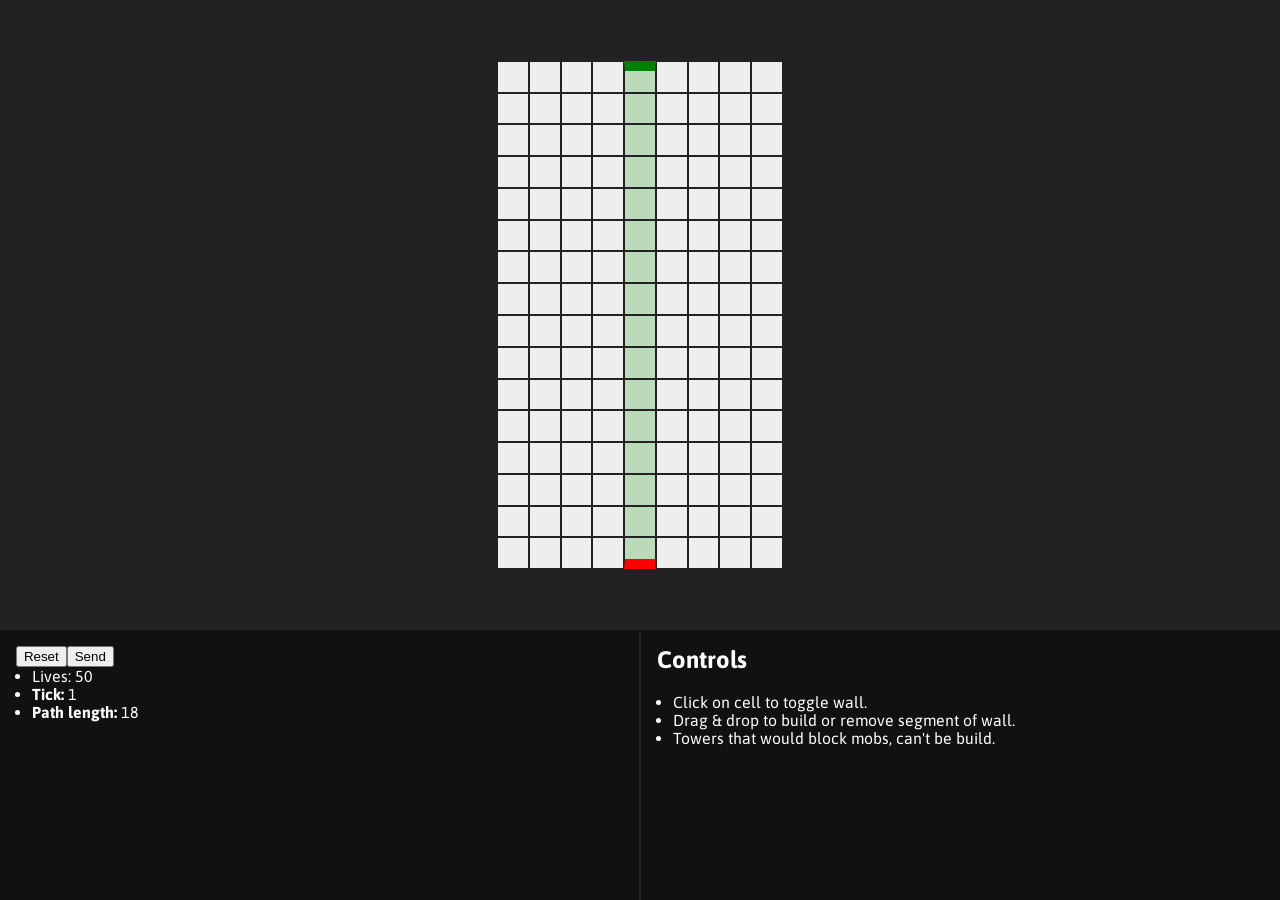
<file: index.html>
<!DOCTYPE html>
<html>
  <head>
    <meta charset="UTF-8">
    <meta name="viewport" content="width=device-width, initial-scale=1">
    <link href="https://fonts.googleapis.com/css?family=Asap:400,500" rel="stylesheet">
    <link href="css/style.css" rel="stylesheet" type="text/css">
  </head>
  <body>
    <div id="app">
    </div>
    <script src="js/compiled/towerbattles.js" type="text/javascript"></script>
  </body>
</html>
</file>
<file: css/style.css>
/* vars */
/* resets */
html {
  box-sizing: border-box; }
  html {
    font-size: 3px; }
    @media screen and (min-height: 360px) {
      html {
        font-size: calc(3px + 29 * ((100vh - 360px) / 1215)); } }
    @media screen and (min-height: 1575px) {
      html {
        font-size: 32px; } }

*, *::before, *::after {
  box-sizing: inherit; }

/* basic */
body {
  font-family: 'Asap', sans-serif;
  font-size: 1rem;
  background: #222;
  min-height: 100vh;
  margin: 0;
  display: flex; }

h1, h2, h3, h4, h5, h6 {
  margin-top: 0; }

ul {
  margin: 0;
  padding-left: 1rem; }

/* game */
#app {
  flex: 1;
  display: flex; }

table.game-board {
  border-spacing: 0; }

.game-board__cell {
  background: #eee;
  width: 2rem;
  height: 2rem;
  border: 1px solid #222;
  cursor: pointer; }
  .game-board__cell:hover {
    border: 2px solid #8CC9FF; }

.game-board__cell--empty:hover {
  background: #bfe1ff; }

.game-board__cell--tower {
  background: #666; }
  .game-board__cell--tower:hover {
    background: #666; }

.game-board__cell--selected {
  border: 2px solid #8CC9FF;
  background: #bfe1ff; }

.game-board__cell--selected-remove {
  border: 2px solid #AA1313;
  background: #cc8181; }

.game-board__cell--route {
  background: #badaba; }

.game-board__cell--start {
  border-top: 10px solid green; }

.game-board__cell--end {
  border-bottom: 10px solid red; }

.game-view {
  width: 100%; }

.board-container {
  height: 70vh;
  display: flex;
  align-items: center;
  justify-content: center; }

.menu {
  height: 30vh;
  background: #111;
  color: #fff;
  display: flex;
  flex-direction: row; }
  .menu > div {
    padding: 1rem;
    flex: 1;
    border-right: 2px solid #222; }
    .menu > div:last-child {
      border: none; }

.game-board-container {
  position: relative; }

.mob-container {
  pointer-events: none;
  position: absolute;
  top: 0;
  bottom: 0;
  left: 0;
  right: 0; }

.mob {
  position: absolute;
  background: red;
  width: .5rem;
  height: .5rem;
  margin-top: -.25rem;
  margin-left: -.25rem;
  top: 0;
  left: 0;
  transition: top 1s linear, left 1s linear; }
</file>
